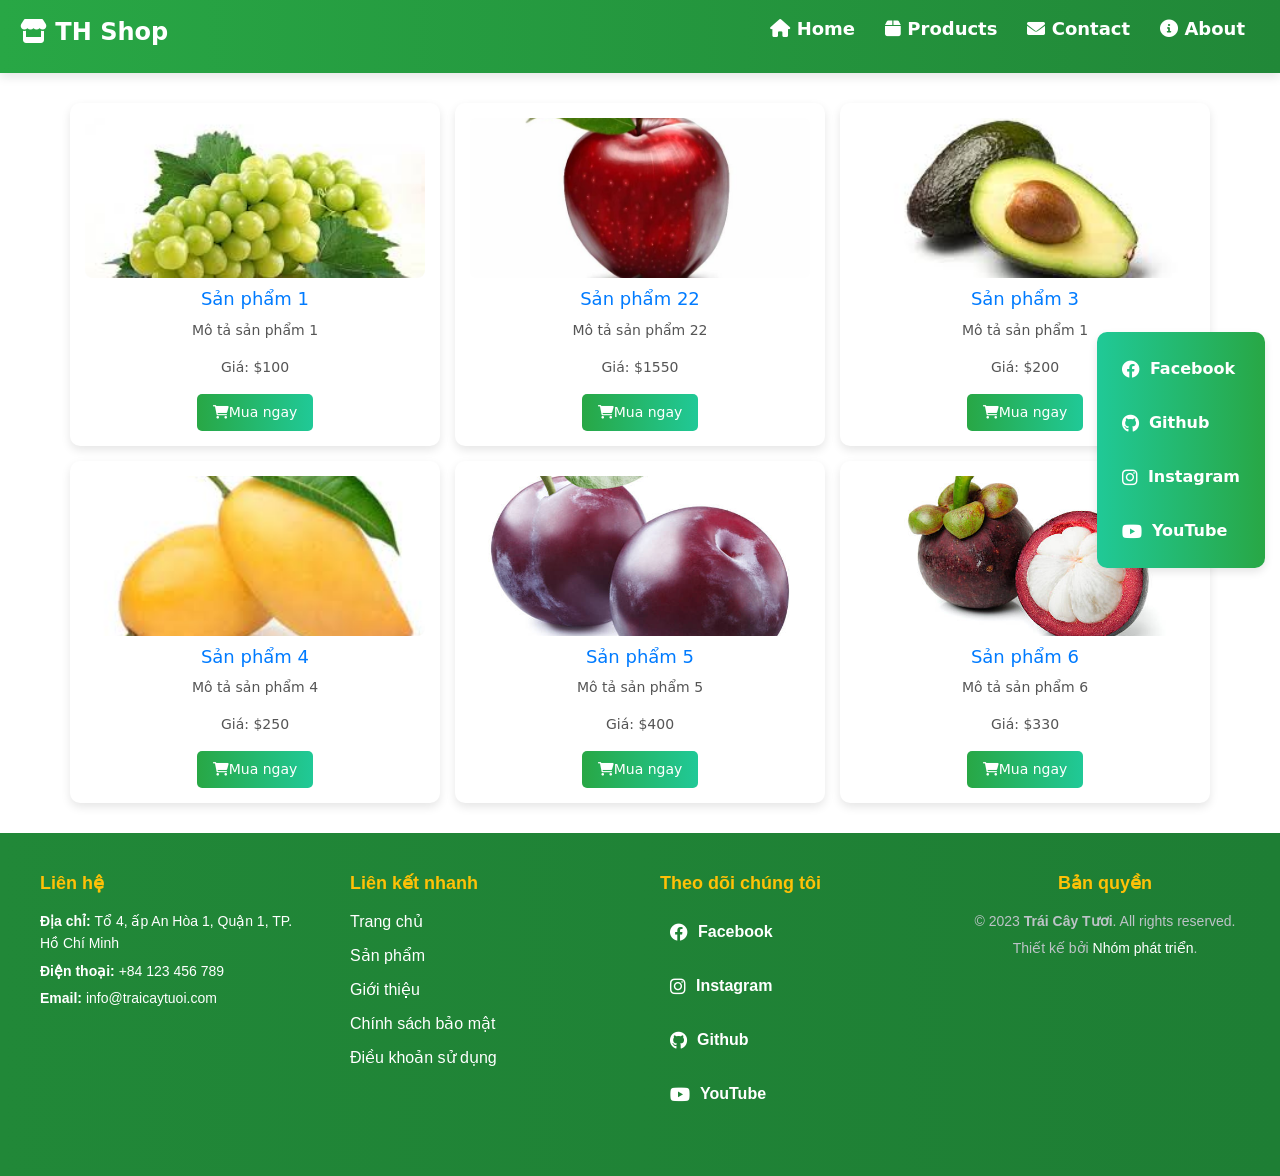
<file: Week_01/index.html>
<!DOCTYPE html>
<html lang="en">

<head>
    <meta charset="UTF-8">
    <meta name="viewport" content="width=device-width, initial-scale=1.0">
    <link rel="stylesheet" href="./style.css">
    <link href="https://cdn.jsdelivr.net/npm/bootstrap@5.3.3/dist/css/bootstrap.min.css" rel="stylesheet"
        integrity="sha384-QWTKZyjpPEjISv5WaRU9OFeRpok6YctnYmDr5pNlyT2bRjXh0JMhjY6hW+ALEwIH" crossorigin="anonymous">
    <link rel="stylesheet" href="https://cdnjs.cloudflare.com/ajax/libs/font-awesome/6.4.2/css/all.min.css">
    <link rel="stylesheet" href="https://cdnjs.cloudflare.com/ajax/libs/font-awesome/6.0.0-beta3/css/all.min.css">

    <title> Website Bán Hàng </title>
</head>

<body>
    <header>
        <h1><i class="fa-solid fa-store"></i> TH Shop </h1>
        <nav>
            <ul>
                <li><a href="#"><i class="fa-solid fa-house"></i> Home</a></li>
                <li><a href="#"><i class="fa-solid fa-box"></i> Products</a></li>
                <li><a href="#"><i class="fa-solid fa-envelope"></i> Contact</a></li>
                <li><a href="#"><i class="fa-solid fa-info-circle"></i> About</a></li>
            </ul>
        </nav>

    </header>

    <!-- Menu điều -->

    <div class="product-list">

        <div class="product-card">
            <img src="./assets/img/image1.jpg" alt="">
            <h2>Sản phẩm 1</h2>
            <p>Mô tả sản phẩm 1</p>
            <p>Giá: $100</p>
            <button class="button button4"><i class="fa-solid fa-cart-shopping"></i>Mua ngay</button>
        </div>

        <div class="product-card">
            <img src="./assets/img/imgae2.jpg" alt="">
            <h2>Sản phẩm 22</h2>
            <p>Mô tả sản phẩm 22</p>
            <p>Giá: $1550</p>
            <button class="button button4"><i class="fa-solid fa-cart-shopping"></i>Mua ngay</button>
        </div>

        <div class="product-card">
            <img src="./assets/img/image9.jpg" alt="">
            <h2>Sản phẩm 3</h2>
            <p>Mô tả sản phẩm 1</p>
            <p>Giá: $200</p>
            <button class="button button4"><i class="fa-solid fa-cart-shopping"></i>Mua ngay</button>
        </div>

        <div class="product-card">
            <img src="./assets/img/image4.jpg" alt="">
            <h2>Sản phẩm 4</h2>
            <p>Mô tả sản phẩm 4</p>
            <p>Giá: $250</p>
            <button class="button button4"><i class="fa-solid fa-cart-shopping"></i>Mua ngay</button>
        </div>

        <div class="product-card">
            <img src="./assets/img/image10.jpg" alt="">
            <h2>Sản phẩm 5</h2>
            <p>Mô tả sản phẩm 5</p>
            <p>Giá: $400</p>
            <button class="button button4"><i class="fa-solid fa-cart-shopping"></i>Mua ngay</button>
        </div>

        <div class="product-card">
            <img src="./assets/img/image12.jpg" alt="">
            <h2>Sản phẩm 6</h2>
            <p>Mô tả sản phẩm 6</p>
            <p>Giá: $330</p>
            <button class="button button4"><i class="fa-solid fa-cart-shopping"></i>Mua ngay</button>
        </div>
    </div>

    <!-- Sidebar -->
    <!-- Sidebar -->
    <div class="sidebar">
        <div class="social-icons">
            <a href="https://www.facebook.com/cuthanhcam" class="social-link"><i class="fab fa-facebook"></i>
                Facebook</a>
            <a href="https://github.com/cuthanhcam" class="social-link"><i class="fab fa-github"></i> Github</a>
            <a href="https://www.instagram.com/tc.jrk" class="social-link"><i class="fab fa-instagram"></i>
                Instagram</a>
            <a href="https://www.linkedin.com/in/cuthanhcam/" class="social-link"><i class="fab fa-youtube"></i>
                YouTube</a>
        </div>
    </div>

    <!-- Phần footer -->
    <div class="footer">
        <div class="footer-item">
            <h3>Liên hệ</h3>
            <p><strong>Địa chỉ:</strong> Tổ 4, ấp An Hòa 1, Quận 1, TP. Hồ Chí Minh</p>
            <p><strong>Điện thoại:</strong> <a href="tel:+84123456789">+84 123 456 789</a></p>
            <p><strong>Email:</strong> <a href="mailto:info@traicaytươi.com">info@traicaytuoi.com</a></p>
        </div>

        <!-- Phần liên kết hữu ích -->
        <div class="footer-item">
            <h3>Liên kết nhanh</h3>
            <ul>
                <li><a href="#">Trang chủ</a></li>
                <li><a href="#">Sản phẩm</a></li>
                <li><a href="#">Giới thiệu</a></li>
                <li><a href="#">Chính sách bảo mật</a></li>
                <li><a href="#">Điều khoản sử dụng</a></li>
            </ul>
        </div>

        <!-- Phần mạng xã hội -->
        <div class="footer-item">
            <h3>Theo dõi chúng tôi</h3>
            <div class="social-icons">
                <a href="#" target="_blank"><i class="fab fa-facebook"></i> Facebook</a>
                <a href="#" target="_blank"><i class="fab fa-instagram"></i> Instagram</a>
                <a href="#" target="_blank"><i class="fab fa-github"></i>Github</a>
                <a href="#" target="_blank"><i class="fab fa-youtube"></i> YouTube</a>
            </div>
        </div>

        <!-- Phần bản quyền -->
        <div class="footer-item">
            <h3>Bản quyền</h3>
            <p>&copy; 2023 <strong>Trái Cây Tươi</strong>. All rights reserved.</p>
            <p>Thiết kế bởi <a href="#" target="_blank">Nhóm phát triển</a>.</p>
        </div>
    </div>

    <script src="./script.js"></script>
    <script src="https://cdn.jsdelivr.net/npm/bootstrap@5.3.3/dist/js/bootstrap.bundle.min.js"
        integrity="sha384-YvpcrYf0tY3lHB60NNkmXc5s9fDVZLESaAA55NDzOxhy9GkcIdslK1eN7N6jIeHz"
        crossorigin="anonymous"></script>
</body>

</html>
</file>
<file: Week_01/style.css>
/* Reset */
* {
    margin: 0;
    padding: 0;
    box-sizing: border-box;
}

body {
    font-family: 'Arial', sans-serif;
    background: #f8f9fa;
    color: #333;
    text-align: center;
}

/* ======= HEADER ======= */
header {
    background: linear-gradient(to right, #28a745, #218838);
    color: white;
    padding: 15px 0;
    display: flex;
    justify-content: space-between;
    align-items: center;
    text-align: center;
    box-shadow: 0px 4px 10px rgba(0, 0, 0, 0.1);
}

header h1 {
    font-size: 24px;
    font-weight: bold;
    margin-left: 20px;
}

nav {
    margin-right: 20px;
}

nav ul {
    list-style: none;
    display: flex;
}

nav ul li {
    margin: 0 15px;
}

nav ul li a {
    color: white;
    text-decoration: none;
    font-size: 18px;
    font-weight: bold;
    transition: 0.3s;
}

nav ul li>a:hover {
    color: #ffc107;
    text-decoration: none;
}

/* ======= DANH SÁCH SẢN PHẨM ======= */
.product-list {
    display: grid;
    grid-template-columns: repeat(3, 1fr);
    gap: 15px;
    justify-content: center;
    padding: 30px;
    max-width: 1200px;
    margin: 0 auto;
}

/* Card sản phẩm */
.product-card {
    background: white;
    box-shadow: 0px 4px 10px rgba(0, 0, 0, 0.1);
    border-radius: 10px;
    text-align: center;
    padding: 15px;
    transition: transform 0.3s ease, box-shadow 0.3s ease;
    width: 100%;
}

.product-card:hover {
    transform: translateY(-8px);
    box-shadow: 0px 10px 20px rgba(0, 0, 0, 0.15);
}

.product-card img {
    width: 100%;
    height: 160px;
    object-fit: cover;
    border-radius: 8px;
    display: block;
}

.product-card h2 {
    font-size: 18px;
    margin: 10px 0;
    color: #007bff;
}

.product-card p {
    font-size: 14px;
    color: #555;
}

/* Nút mua ngay */
.button {
    display: inline-block;
    padding: 8px 16px;
    background: linear-gradient(to right, #28a745, #20c997);
    color: white;
    border: none;
    border-radius: 5px;
    font-size: 14px;
    cursor: pointer;
    transition: 0.3s;
}

.button:hover {
    background: linear-gradient(to right, #20c997, #28a745);
}


/* ======= SIDEBAR ======= */
.sidebar {
    position: fixed;
    top: 50%;
    right: 15px;
    transform: translateY(-50%);
    background: linear-gradient(to right, #20c997, #28a745);
    padding: 15px;
    border-radius: 10px;
    box-shadow: 0 4px 8px rgba(0, 0, 0, 0.1);
}

.social-icons a {
    display: block;
    padding: 10px;
    text-decoration: none;
    font-weight: bold;
}

.sidebar:hover {
    box-shadow: -5px 5px 15px rgba(0, 0, 0, 0.3);
}


.socical-icons a i {
    margin-right: 8px;
    font-size: 18px;
}

.socical-icons a:hover {
    background: rgba(255, 255, 255, 0.2);
    transform: scale(1.1);
}

/* ======= FOOTER ======= */
.footer {
    display: flex;
    flex-wrap: wrap;
    justify-content: space-between;
    background: linear-gradient(to right, #218838, #1e7e34);
    color: white;
    padding: 30px 20px;
    text-align: left;
    font-family: 'Arial', sans-serif;
}

.footer-item {
    flex: 1;
    padding: 10px 20px;
    min-width: 250px;
    margin-bottom: 20px;
}

.footer h3 {
    font-size: 18px;
    font-weight: bold;
    margin-bottom: 15px;
    color: #ffc107;

    /* Màu vàng để nổi bật tiêu đề */
}

.footer p {
    font-size: 14px;
    line-height: 1.6;
    margin: 5px 0;
}

.footer a {
    color: white;
    text-decoration: none;
    transition: color 0.3s ease;
}

.footer a:hover {
    color: #ffc107;
    /* Màu vàng khi hover */
}

/* Phần liên kết nhanh */
.footer ul {
    list-style: none;
    padding: 0;
}

.footer ul li {
    margin: 10px 0;
}

/* Phần mạng xã hội */
.social-icons {
    display: flex;
    flex-direction: column;
    gap: 10px;
}

.social-icons a {
    display: flex;
    align-items: center;
    color: white;
    text-decoration: none;
    font-size: 16px;
    transition: 0.3s;
}

.social-icons a i {
    margin-right: 10px;
    font-size: 18px;
}

.social-icons a:hover {
    color: #ffc107;
    /* Màu vàng khi hover */
}

/* Phần bản quyền */
.footer-item:last-child {
    text-align: center;
    font-size: 12px;
    color: #bdc3c7;
    /* Màu xám nhạt */
}

/* Responsive */
@media (max-width: 768px) {
    .footer {
        flex-direction: column;
        text-align: center;
    }

    .footer-item {
        margin-bottom: 30px;
    }

    .social-icons {
        align-items: center;
    }

    .footer-item:last-child {
        text-align: center;
    }
}

/* ======= RESPONSIVE ======= */
@media (max-width: 1024px) {
    .product-list {
        grid-template-columns: repeat(2, 1fr);
    }

}

@media (max-width: 768px) {
    header {
        flex-direction: column;
        text-align: center;
        padding: 10px 0;
    }

    nav ul {
        flex-direction: column;
        align-items: center;
    }

    .product-list {
        grid-template-columns: repeat(2, 1fr);
    }

    .sidebar {
        display: none;
    }
}

@media (max-width: 480px) {
    header h1 {
        font-size: 20px;
    }

    nav ul li a {
        font-size: 16px;
    }

    .button {
        padding: 6px 12px;
        font-size: 12px;
    }

    .footer {
        flex-direction: column;
    }

    .product-list {
        grid-template-columns: repeat(1, 1fr);
    }
}
</file>
